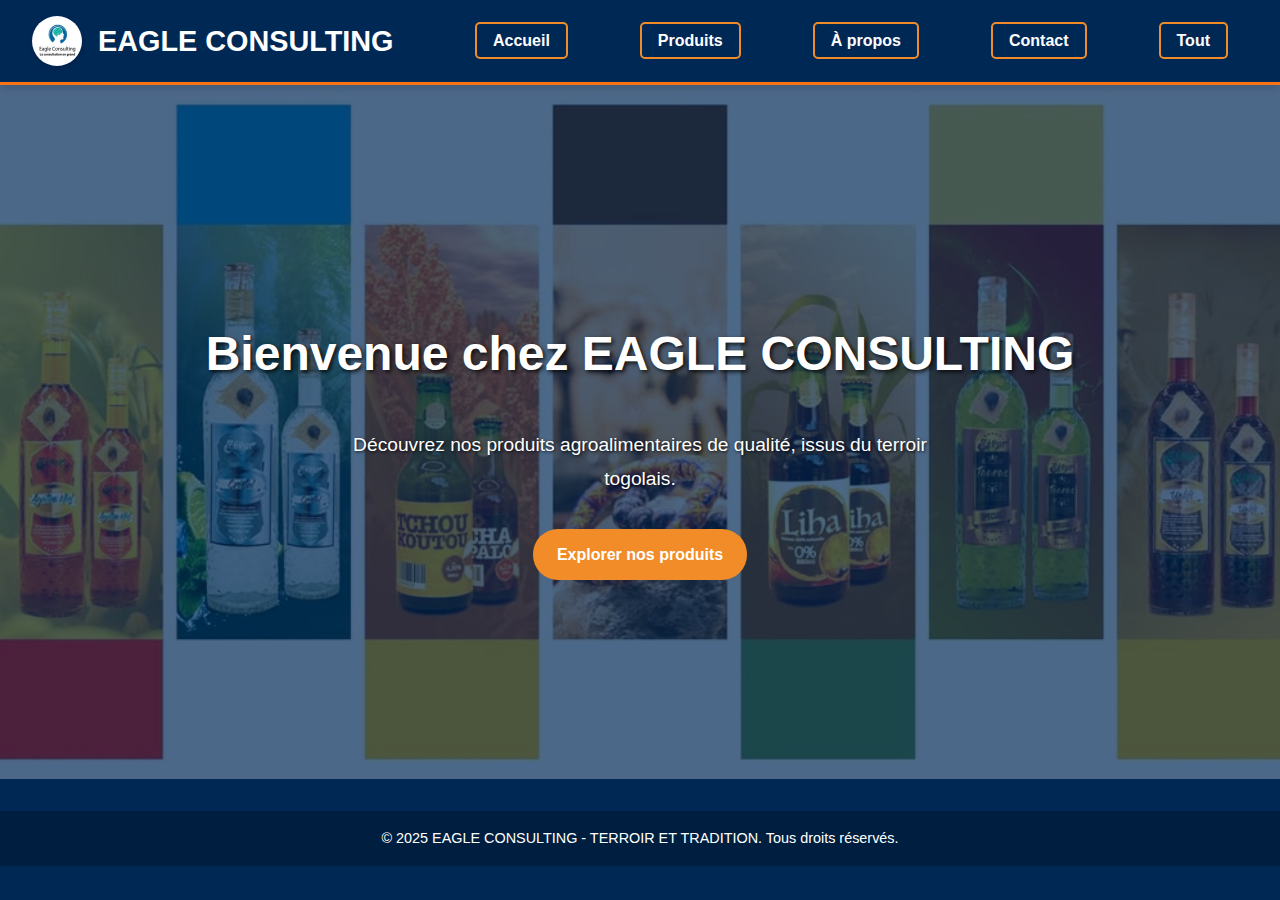
<file: index.html>
<!DOCTYPE html>
<html lang="en">
<head>
    <meta charset="UTF-8">
    <meta name="viewport" content="width=device-width, initial-scale=1.0">
    <title>EAGLE CONSULTING - Accueil</title>
    <link rel="stylesheet" href="accueil.css">
    <link rel="stylesheet" href="produit.css">
    <link rel="stylesheet" href="a propos.css">
    <link rel="stylesheet" href="contact.css">
</head>
<body>
    <!-- En-tête -->
    <header>
        <div class="logo">
            <img src="Logo.jpg" alt="Eagle Consulting Logo">
            <h1>EAGLE CONSULTING</h1>
        </div>
        <nav>
            <ul>
                <li><a href="accueil.html">Accueil</a></li>
                <li><a href="produit.html">Produits</a></li>
                <li><a href="a propos.html">À propos</a></li>
                <li><a href="contact.html">Contact</a></li>
                <li><a href="index.html">Tout</a></li>
            </ul>
        </nav>
    </header>

    <!-- Section de bienvenue -->
    <main>
        <section class="hero">
            <h1>Bienvenue chez EAGLE CONSULTING</h1>
            <p>Découvrez nos produits agroalimentaires de qualité, issus du terroir togolais.</p>
            <a href="produit.html" class="btn">Explorer nos produits</a>
        </section>
    </main>
    <!-- Pied de page -->
    <footer>
        <p>&copy; 2025 EAGLE CONSULTING - TERROIR ET TRADITION. Tous droits réservés.</p>
    </footer>
</body>
</html>
</file>
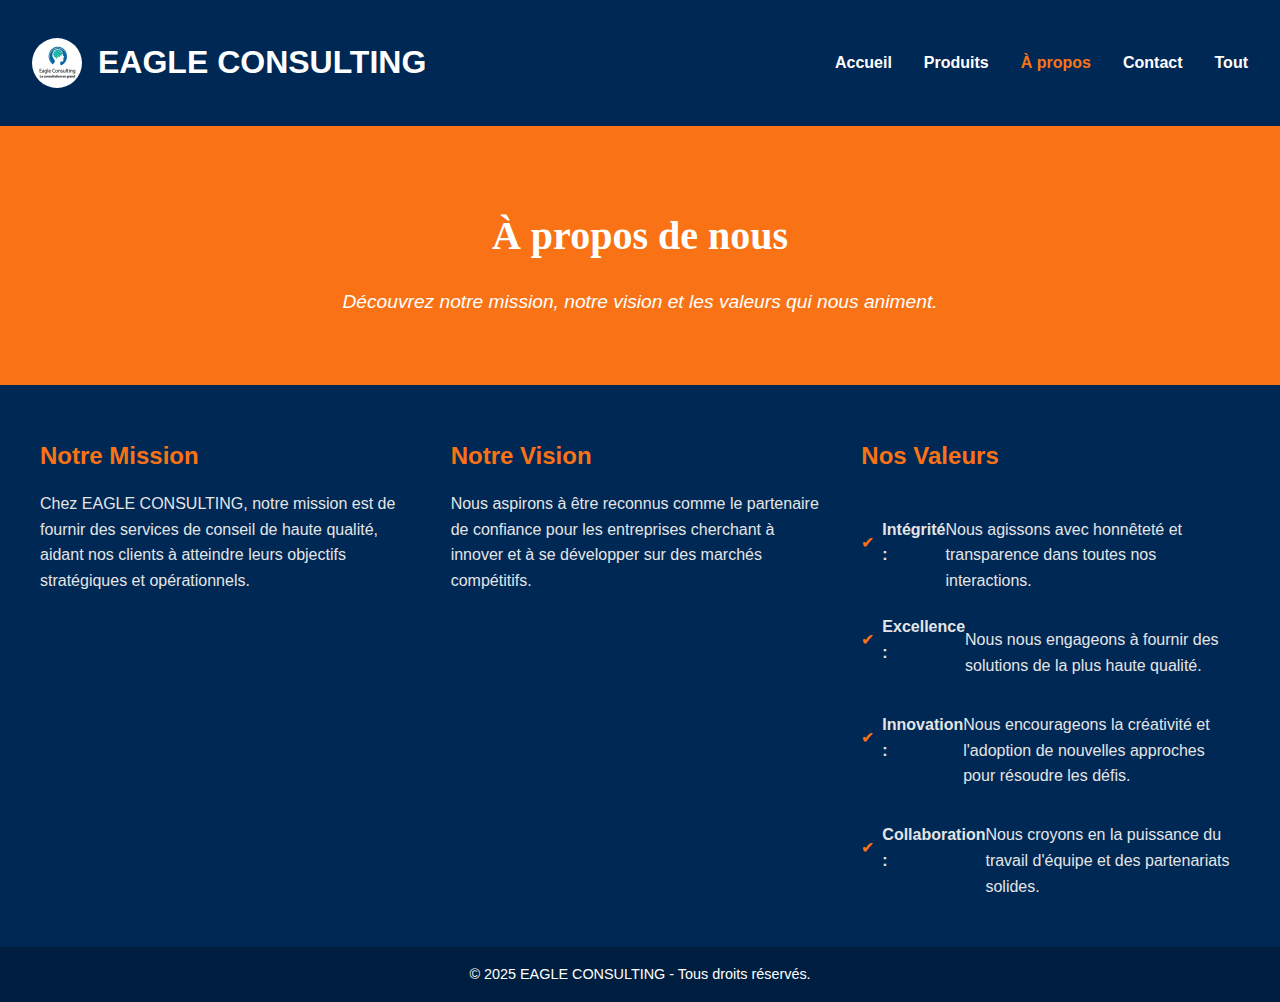
<file: a propos.html>
<!DOCTYPE html>
<html lang="fr">
<head>
    <meta charset="UTF-8">
    <meta name="viewport" content="width=device-width, initial-scale=1.0">
    <title>EAGLE CONSULTING - À propos</title>
    <link rel="stylesheet" href="a propos.css">
</head>
<body>
    <!-- En-tête -->
    <header>
        <div class="logo">
            <img src="Logo.jpg" alt="Logo Eagle Consulting">
            <h1>EAGLE CONSULTING</h1>
        </div>
        <nav>
            <ul>
                <li><a href="accueil.html">Accueil</a></li>
                <li><a href="produit.html">Produits</a></li>
                <li><a href="a_propos.html" class="active">À propos</a></li>
                <li><a href="contact.html">Contact</a></li>
                <li><a href="index.html">Tout</a></li>
            </ul>
        </nav>
    </header>

    <!-- Section À propos -->
    <main>
        <section class="about-header">
            <h1>À propos de nous</h1>
            <p>Découvrez notre mission, notre vision et les valeurs qui nous animent.</p>
        </section>
        <section class="about-content">
            <div class="mission">
                <h2>Notre Mission</h2>
                <p>Chez EAGLE CONSULTING, notre mission est de fournir des services de conseil de haute qualité, aidant nos clients à atteindre leurs objectifs stratégiques et opérationnels.</p>
            </div>
            <div class="vision">
                <h2>Notre Vision</h2>
                <p>Nous aspirons à être reconnus comme le partenaire de confiance pour les entreprises cherchant à innover et à se développer sur des marchés compétitifs.</p>
            </div>
            <div class="values">
                <h2>Nos Valeurs</h2>
                <ul>
                    <li><strong>Intégrité :</strong> 
                        <br>Nous agissons avec honnêteté et transparence dans toutes nos interactions.</li>
                    <li><strong>Excellence :</strong> 
                        <br>Nous nous engageons à fournir des solutions de la plus haute qualité.</li>
                    <li><strong>Innovation :</strong> 
                        <br>Nous encourageons la créativité et l'adoption de nouvelles approches pour résoudre les défis.</li>
                    <li><strong>Collaboration :</strong> 
                        <br>Nous croyons en la puissance du travail d'équipe et des partenariats solides.</li>
                </ul>
            </div>
        </section>
    </main>

    <!-- Pied de page -->
    <footer>
        <p>&copy; 2025 EAGLE CONSULTING - Tous droits réservés.</p>
    </footer>
</body>
</html>
</file>
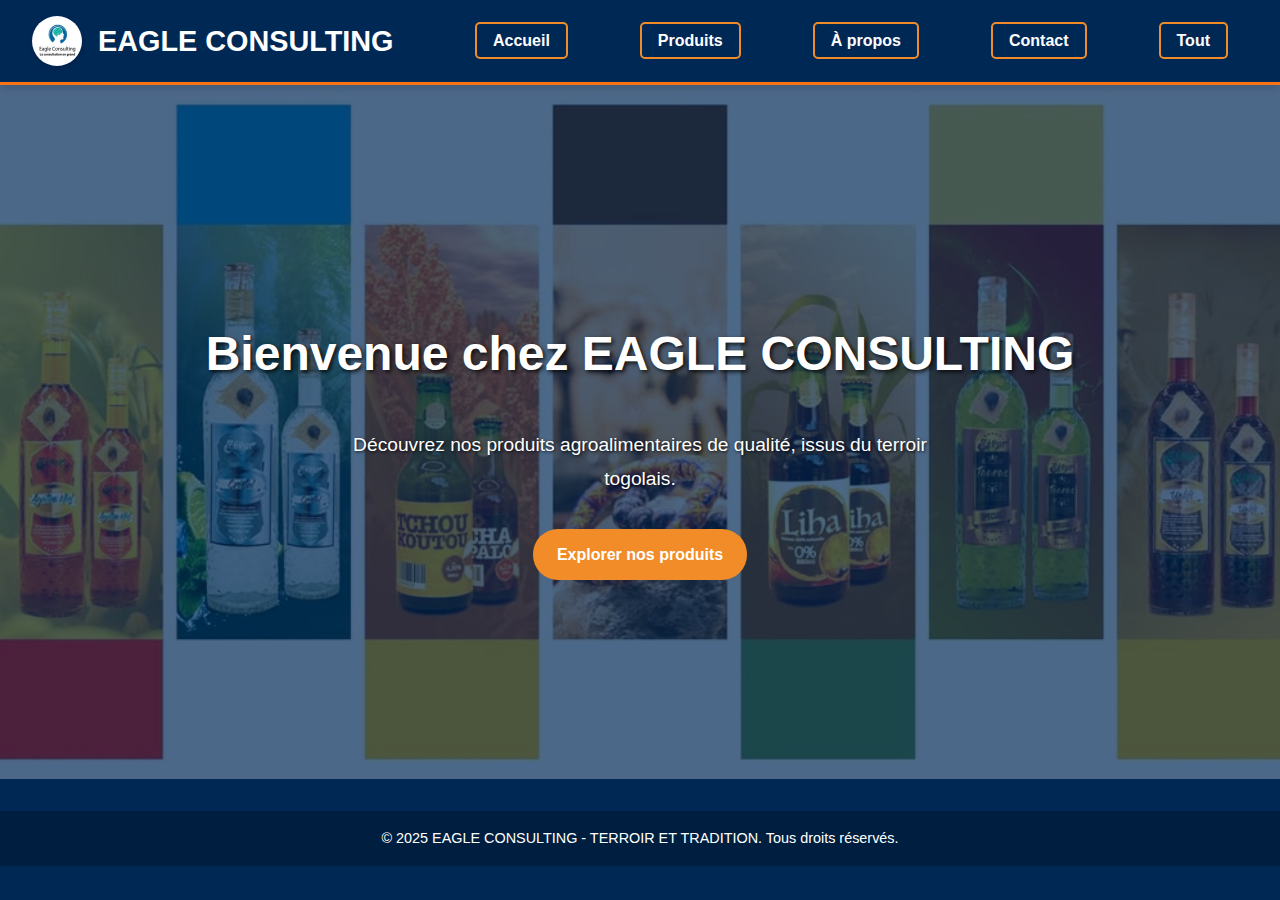
<file: Accueil.html>
<!DOCTYPE html>
<html lang="en">
<head>
    <meta charset="UTF-8">
    <meta name="viewport" content="width=device-width, initial-scale=1.0">
    <title>EAGLE CONSULTING - Accueil</title>
    <link rel="stylesheet" href="accueil.css">
    <link rel="stylesheet" href="produit.css">
    <link rel="stylesheet" href="a propos.css">
    <link rel="stylesheet" href="contact.css">
</head>
<body>
    <!-- En-tête -->
    <header>
        <div class="logo">
            <img src="Logo.jpg" alt="Eagle Consulting Logo">
            <h1>EAGLE CONSULTING</h1>
        </div>
        <nav>
            <ul>
                <li><a href="accueil.html">Accueil</a></li>
                <li><a href="produit.html">Produits</a></li>
                <li><a href="a propos.html">À propos</a></li>
                <li><a href="contact.html">Contact</a></li>
                <li><a href="index.html">Tout</a></li>
            </ul>
        </nav>
    </header>

    <!-- Section de bienvenue -->
    <main>
        <section class="hero">
            <h1>Bienvenue chez EAGLE CONSULTING</h1>
            <p>Découvrez nos produits agroalimentaires de qualité, issus du terroir togolais.</p>
            <a href="produit.html" class="btn">Explorer nos produits</a>
        </section>
    </main>
    <!-- Pied de page -->
    <footer>
        <p>&copy; 2025 EAGLE CONSULTING - TERROIR ET TRADITION. Tous droits réservés.</p>
    </footer>
</body>
</html>
</file>
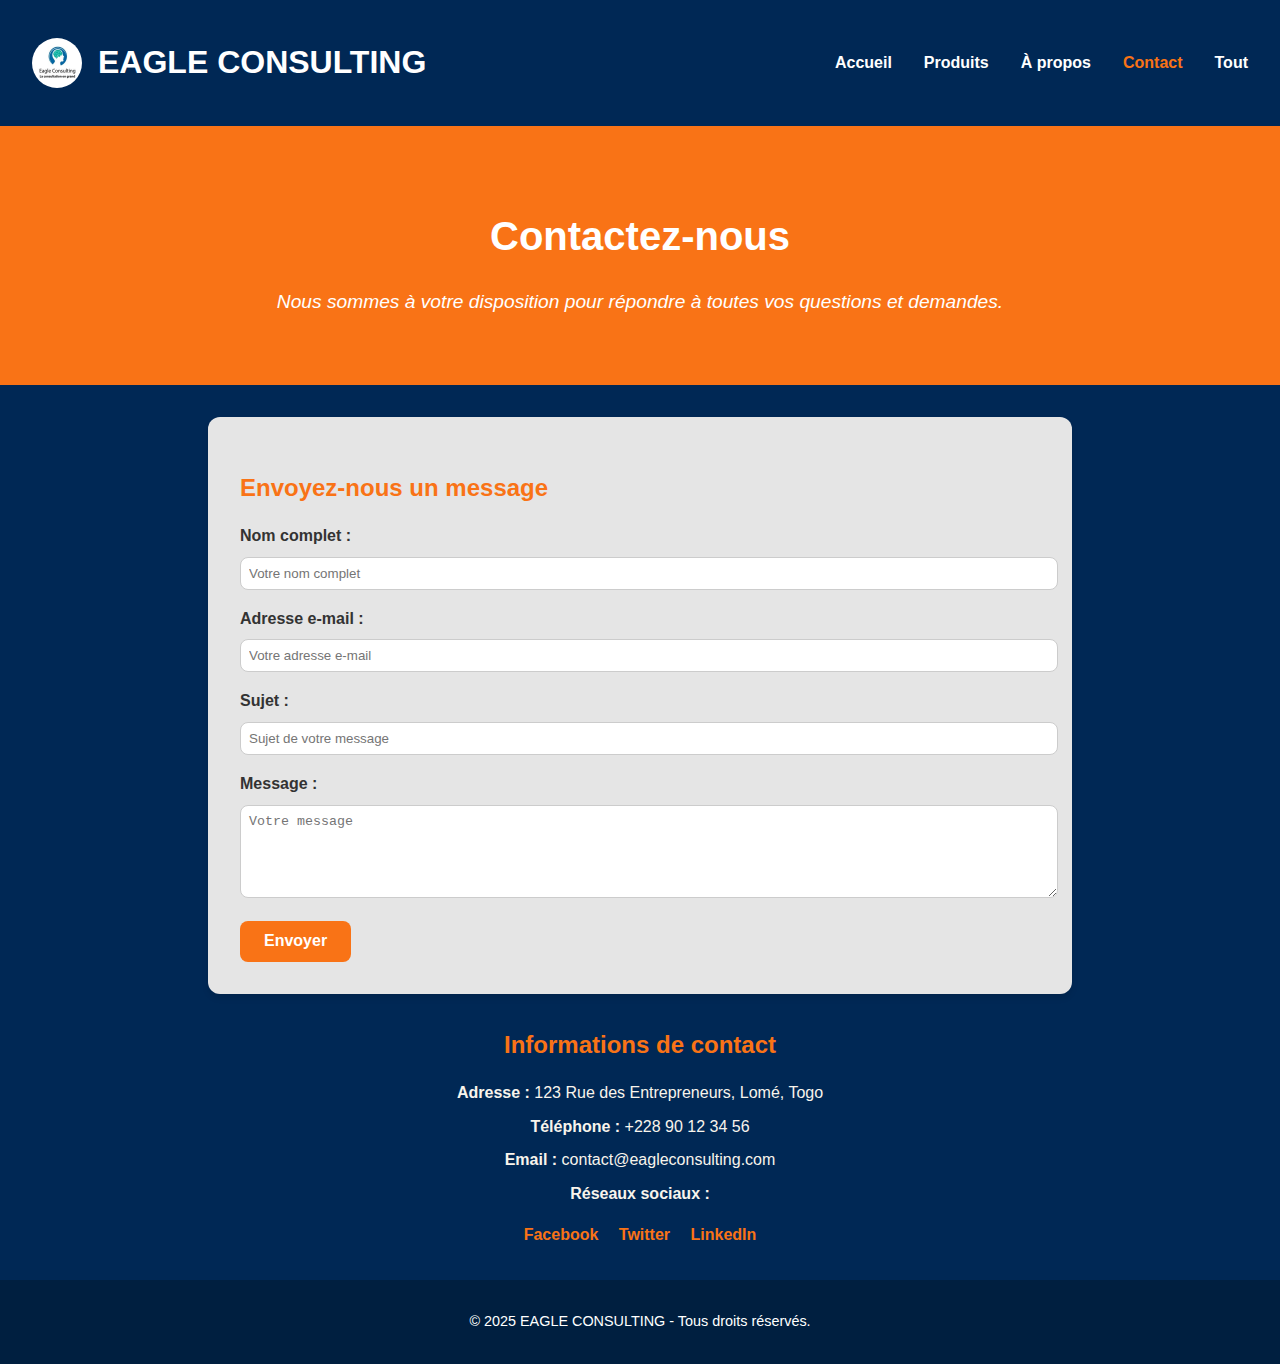
<file: contact.html>
<!DOCTYPE html>
<html lang="fr">
<head>
    <meta charset="UTF-8">
    <meta name="viewport" content="width=device-width, initial-scale=1.0">
    <title>EAGLE CONSULTING - Contact</title>
    <link rel="stylesheet" href="contact.css">
</head>
<body>
    <!-- En-tête -->
    <header>
        <div class="logo">
            <img src="Logo.jpg" alt="Logo Eagle Consulting">
            <h1>EAGLE CONSULTING</h1>
        </div>
        <nav>
            <ul>
                <li><a href="index.html">Accueil</a></li>
                <li><a href="produit.html">Produits</a></li>
                <li><a href="a propos.html">À propos</a></li>
                <li><a href="contact.html" class="active">Contact</a></li>
                <li><a href="Tout.html">Tout</a></li>
            </ul>
        </nav>
    </header>

    <!-- Section de contact -->
    <main>
        <section class="contact-header">
            <h1>Contactez-nous</h1>
            <p>Nous sommes à votre disposition pour répondre à toutes vos questions et demandes.</p>
        </section>

        <section class="contact-form">
            <h2>Envoyez-nous un message</h2>
            <form action="#" method="POST">
                <div class="form-group">
                    <label for="name">Nom complet :</label>
                    <input type="text" id="name" name="name" placeholder="Votre nom complet" required>
                </div>
                <div class="form-group">
                    <label for="email">Adresse e-mail :</label>
                    <input type="email" id="email" name="email" placeholder="Votre adresse e-mail" required>
                </div>
                <div class="form-group">
                    <label for="subject">Sujet :</label>
                    <input type="text" id="subject" name="subject" placeholder="Sujet de votre message" required>
                </div>
                <div class="form-group">
                    <label for="message">Message :</label>
                    <textarea id="message" name="message" placeholder="Votre message" rows="5" required></textarea>
                </div>
                <button type="submit" class="btn">Envoyer</button>
            </form>
        </section>

        <section class="contact-info">
            <h2>Informations de contact</h2>
            <p><strong>Adresse :</strong> 123 Rue des Entrepreneurs, Lomé, Togo</p>
            <p><strong>Téléphone :</strong> +228 90 12 34 56</p>
            <p><strong>Email :</strong> contact@eagleconsulting.com</p>
            <p><strong>Réseaux sociaux :</strong></p>
            <ul class="socials">
                <li><a href="https://www.facebook.com/eagleconsulting">Facebook</a></li>
                <li><a href="https://twitter.com/eagleconsulting">Twitter</a></li>
                <li><a href="https://www.linkedin.com/eagleconsulting">LinkedIn</a></li>
            </ul>
        </section>
    </main>

    <!-- Pied de page -->
    <footer>
        <p>&copy; 2025 EAGLE CONSULTING - Tous droits réservés.</p>
    </footer>
</body>
</html>
</file>
<file: accueil.css>
/* Global Styles */
:root {
    --primary-color: #002855;
    --secondary-color: #f28c28;
    --text-color: #333;
    --background-color: #f4f4f4;
    --white: #fff;
    --box-shadow: 0 4px 6px rgba(0, 0, 0, 0.1);
    --overlay-color: rgba(0, 40, 85, 0.7); /* Overlay for readability */
    --transition-speed: 0.3s ease;
}

body {
    font-family: 'Roboto', Arial, sans-serif;
    margin: 0;
    padding: 0;
    line-height: 1.6;
    color: var(--text-color);
    background-color: var(--background-color);
}

header {
    background: var(--primary-color);
    color: var(--white);
    padding: 1.5rem 2rem;
    display: flex;
    justify-content: space-between;
    align-items: center;
    box-shadow: var(--box-shadow);
    position: sticky;
    top: 0;
    z-index: 1000;
}

header .logo {
    display: flex;
    align-items: center;
}

header .logo img {
    max-height: 60px;
    margin-right: 10px;
    border-radius: 50%;
    box-shadow: 0 2px 4px rgba(0, 0, 0, 0.2);
}

header .logo h1 {
    color: var(--white);
    font-size: 1.8rem;
    font-weight: bold;
    margin: 0;
}

nav ul {
    display: flex;
    list-style: none;
    margin: 0;
    padding: 0;
}

nav ul li {
    margin: 0 20px;
}

nav ul li a {
    color: var(--white);
    text-decoration: none;
    font-weight: bold;
    transition: color var(--transition-speed);
}

nav ul li a:hover {
    color: var(--secondary-color);
}

/* Style des liens dans le menu de navigation */
nav ul li a {
    color: var(--white);
    text-decoration: none;
    font-weight: bold;
    padding: 0.5rem 1rem; /* Ajoute de l'espace autour du texte */
    border: 2px solid var(--secondary-color); /* Bordure orange */
    border-radius: 5px; /* Coins arrondis */
    transition: background var(--transition-speed), color var(--transition-speed), border var(--transition-speed);
}

/* Effet au survol des liens */
nav ul li a:hover {
    color: var(--secondary-color); /* Texte orange au survol */
    background: var(--white); /* Fond blanc */
    border: 2px solid var(--secondary-color); /* Bordure orange reste visible */
}

/* Section de bienvenue (Hero) */
.hero {
    position: relative;
    display: flex;
    flex-direction: column;
    justify-content: center; /* Centre verticalement */
    align-items: center; /* Centre horizontalement */
    text-align: center;
    background: url('FOND VRAI.jpg') no-repeat center center/cover;
    height: 70vh;
    padding: 2rem;
    color: var(--white);
}

.hero::before {
    content: "";
    position: absolute;
    top: 0;
    left: 0;
    width: 100%;
    height: 100%;
    background: var(--overlay-color); /* Overlay pour améliorer la lisibilité */
    z-index: 1;
}

.hero h1,
.hero p,
.hero .btn {
    position: relative;
    z-index: 2; /* Assure que le texte est au-dessus de l'overlay */
}

.hero h1 {
    font-size: 3rem;
    font-weight: bold;
    margin-bottom: 1rem;
    text-shadow: 2px 2px 4px rgba(0, 0, 0, 0.8); /* Ombre pour lisibilité */
    animation: fadeIn 1.5s;
}

.hero p {
    font-size: 1.2rem;
    margin-bottom: 2rem;
    line-height: 1.8;
    max-width: 600px;
    text-shadow: 1px 1px 3px rgba(0, 0, 0, 0.8); /* Ombre pour lisibilité */
}

.hero .btn {
    background: var(--secondary-color);
    color: var(--white);
    padding: 0.8rem 1.5rem;
    text-decoration: none;
    border-radius: 25px;
    font-weight: bold;
    transition: background var(--transition-speed);
}

.hero .btn:hover {
    background: #e07a22;
}

/* Pied de page */
footer {
    text-align: center;
    padding: 1.5rem;
    background: var(--primary-color);
    color: var(--white);
    margin-top: 3rem;
}

/* Responsive Design */
@media (max-width: 768px) {
    .hero h1 {
        font-size: 2.2rem;
    }

    .hero p {
        font-size: 1rem;
        max-width: 90%;
    }

    .hero .btn {
        padding: 0.6rem 1.2rem;
    }
}

/* Animations */
@keyframes fadeIn {
    from {
        opacity: 0;
        transform: translateY(20px);
    }
    to {
        opacity: 1;
        transform: translateY(0);
    }
}
</file>
<file: produit.css>
/* Style global */
body {
    margin: 0;
    padding: 0;
    font-family: 'Arial', sans-serif;
    background-color: #002855; /* Bleu profond pour un fond élégant */
    color: #f8f4ec; /* Texte clair pour un contraste parfait */
    line-height: 1.6;
}

/* En-tête */
header {
    display: flex;
    justify-content: space-between;
    align-items: center;
    background: #002855; /* Bleu profond */
    color: white;
    padding: 1rem 2rem;
    border-bottom: 3px solid #f97316; /* Ligne orange pour le dynamisme */
}

header .logo {
    display: flex;
    align-items: center;
}

header .logo img {
    height: 50px;
    margin-right: 1rem;
    border-radius: 50%;
}

header nav ul {
    list-style: none;
    display: flex;
    gap: 2rem;
}

header nav ul li a {
    text-decoration: none;
    color: white;
    font-weight: bold;
    transition: color 0.3s ease;
}

header nav ul li a:hover,
header nav ul li a.active {
    color: #f97316; /* Accent orange */
}

/* Section d'en-tête des produits */
.products-header {
    text-align: center;
    padding: 2rem 1rem;
    background: #f97316; /* Orange chaleureux */
    color: white;
}

.products-header h1 {
    font-size: 2.5rem;
    margin-bottom: 0.5rem;
    font-family: 'Georgia', serif;
}

.products-header p {
    font-size: 1.2rem;
    font-style: italic;
}

/* Grille des produits */
.product-grid {
    display: grid;
    grid-template-columns: repeat(auto-fit, minmax(250px, 1fr));
    gap: 1.5rem;
    padding: 2rem;
    max-width: 1200px;
    margin: auto;
}

.product-card {
    background: #e5e5e5; /* Gris doux pour contraster avec le bleu */
    border-radius: 12px;
    box-shadow: 0 4px 6px rgba(0, 0, 0, 0.1);
    text-align: center;
    padding: 1rem;
    transition: transform 0.3s ease, box-shadow 0.3s ease;
}

.product-card:hover {
    transform: translateY(-10px);
    box-shadow: 0 8px 12px rgba(0, 0, 0, 0.2);
}

.product-card img {
    width: 100%;
    height: 180px;
    object-fit: cover;
    border-radius: 12px;
    margin-bottom: 1rem;
}

.product-card h2 {
    font-size: 1.5rem;
    color: #002855; /* Titre orange pour attirer l’attention */
    margin-bottom: 0.5rem;
}

.product-card p {
    color: #181818; /* Gris foncé pour lisibilité */
    font-size: 1rem;
    margin-bottom: 1rem;
}

.product-card button {
    background: #f97316; /* Boutons orange pour inciter à l’action */
    color: white;
    border: none;
    padding: 0.5rem 1rem;
    border-radius: 8px;
    cursor: pointer;
    font-size: 1rem;
    font-weight: bold;
    transition: background 0.3s ease;
}

.product-card button:hover {
    background: #c2410c; /* Orange foncé pour effet hover */
}

/* Pied de page */
footer {
    text-align: center;
    background: #001f40; /* Variation plus sombre du bleu */
    color: white;
    padding: 1rem;
    margin-top: 2rem;
    font-size: 0.9rem;
}

footer p {
    margin: 0;
}

/* Responsive */
@media (max-width: 768px) {
    header nav ul {
        flex-direction: column;
        gap: 1rem;
    }
    
    .products-header h1 {
        font-size: 2rem;
    }
}
</file>
<file: a propos.css>
/* Style global */
body {
    margin: 0;
    padding: 0;
    font-family: 'Arial', sans-serif;
    background-color: #002855; /* Fond bleu profond */
    color: #f8f4ec; /* Texte clair */
    line-height: 1.6;
}

/* En-tête */
header {
    display: flex;
    justify-content: space-between;
    align-items: center;
    background: #002855; /* Fond bleu */
    color: white;
    padding: 1rem 2rem;
    border-bottom: 3px solid #f97316; /* Accent orange */
}

header .logo {
    display: flex;
    align-items: center;
}

header .logo img {
    height: 50px;
    margin-right: 1rem;
    border-radius: 50%;
}

header nav ul {
    list-style: none;
    display: flex;
    gap: 2rem;
}

header nav ul li a {
    text-decoration: none;
    color: white;
    font-weight: bold;
    transition: color 0.3s ease;
}

header nav ul li a:hover,
header nav ul li a.active {
    color: #f97316; /* Accent orange */
}

/* Section en-tête À propos */
.about-header {
    text-align: center;
    padding: 3rem 1rem;
    background: #f97316; /* Orange chaleureux */
    color: white;
}

.about-header h1 {
    font-size: 2.5rem;
    margin-bottom: 0.5rem;
    font-family: 'Georgia', serif;
}

.about-header p {
    font-size: 1.2rem;
    font-style: italic;
}

/* Contenu de la section À propos */
.about-content {
    max-width: 1200px;
    margin: 2rem auto;
    padding: 0 1rem;
    display: grid;
    grid-template-columns: repeat(auto-fit, minmax(300px, 1fr));
    gap: 2rem;
}

.about-content h2 {
    color: #f97316; /* Titre orange */
    margin-bottom: 0.5rem;
}

.about-content p,
.about-content ul {
    color: #e5e5e5; /* Texte gris clair */
}

.about-content ul {
    list-style: none;
    padding: 0;
}

.about-content ul li {
    margin-bottom: 0.5rem;
    display: flex;
    align-items: center;
}

.about-content ul li::before {
    content: "✔";
    color: #f97316; /* Icone orange */
    margin-right: 0.5rem;
}

/* Pied de page */
footer {
    text-align: center;
    background: #001f40; /* Variation sombre du bleu */
    color: white;
    padding: 1rem;
    margin-top: 2rem;
    font-size: 0.9rem;
}

footer p {
    margin: 0;
}

/* Responsive */
@media (max-width: 768px) {
    header nav ul {
        flex-direction: column;
        gap: 1rem;
    }

    .about-header h1 {
        font-size: 2rem;
    }

    .about-content {
        padding: 0 1rem;
    }
}
</file>
<file: contact.css>
/* Style global */
body {
    margin: 0;
    padding: 0;
    font-family: 'Arial', sans-serif;
    background-color: #002855; /* Fond bleu profond */
    color: #f8f4ec; /* Texte clair */
    line-height: 1.6;
}

/* En-tête */
header {
    display: flex;
    justify-content: space-between;
    align-items: center;
    background: #002855;
    color: white;
    padding: 1rem 2rem;
    border-bottom: 3px solid #f97316;
}

header .logo {
    display: flex;
    align-items: center;
}

header .logo img {
    height: 50px;
    margin-right: 1rem;
    border-radius: 50%;
}

header nav ul {
    list-style: none;
    display: flex;
    gap: 2rem;
}

header nav ul li a {
    text-decoration: none;
    color: white;
    font-weight: bold;
    transition: color 0.3s ease;
}

header nav ul li a:hover,
header nav ul li a.active {
    color: #f97316;
}

/* Section de contact */
.contact-header {
    text-align: center;
    padding: 3rem 1rem;
    background: #f97316;
    color: white;
}

.contact-header h1 {
    font-size: 2.5rem;
    margin-bottom: 0.5rem;
}

.contact-header p {
    font-size: 1.2rem;
    font-style: italic;
}

.contact-form {
    max-width: 800px;
    margin: 2rem auto;
    background: #e5e5e5;
    padding: 2rem;
    border-radius: 12px;
    box-shadow: 0 4px 6px rgba(0, 0, 0, 0.1);
}

.contact-form h2 {
    color: #f97316;
    margin-bottom: 1rem;
}

.contact-form .form-group {
    margin-bottom: 1rem;
}

.contact-form label {
    display: block;
    font-weight: bold;
    margin-bottom: 0.5rem;
    color: #333;
}

.contact-form input,
.contact-form textarea {
    width: 100%;
    padding: 0.5rem;
    border: 1px solid #ccc;
    border-radius: 8px;
}

.contact-form button {
    background: #f97316;
    color: white;
    border: none;
    padding: 0.7rem 1.5rem;
    border-radius: 8px;
    font-size: 1rem;
    font-weight: bold;
    cursor: pointer;
    transition: background 0.3s ease;
}

.contact-form button:hover {
    background: #c2410c;
}

/* Informations de contact */
.contact-info {
    max-width: 800px;
    margin: 2rem auto;
    text-align: center;
}

.contact-info h2 {
    color: #f97316;
    margin-bottom: 1rem;
}

.contact-info p {
    margin: 0.5rem 0;
}

.contact-info ul.socials {
    list-style: none;
    padding: 0;
}

.contact-info ul.socials li {
    display: inline;
    margin: 0 0.5rem;
}

.contact-info ul.socials li a {
    text-decoration: none;
    color: #f97316;
    font-weight: bold;
}

.contact-info ul.socials li a:hover {
    color: #c2410c;
}

/* Pied de page */
footer {
    text-align: center;
    background: #001f40;
    color: white;
    padding: 1rem;
    font-size: 0.9rem;
}
</file>
